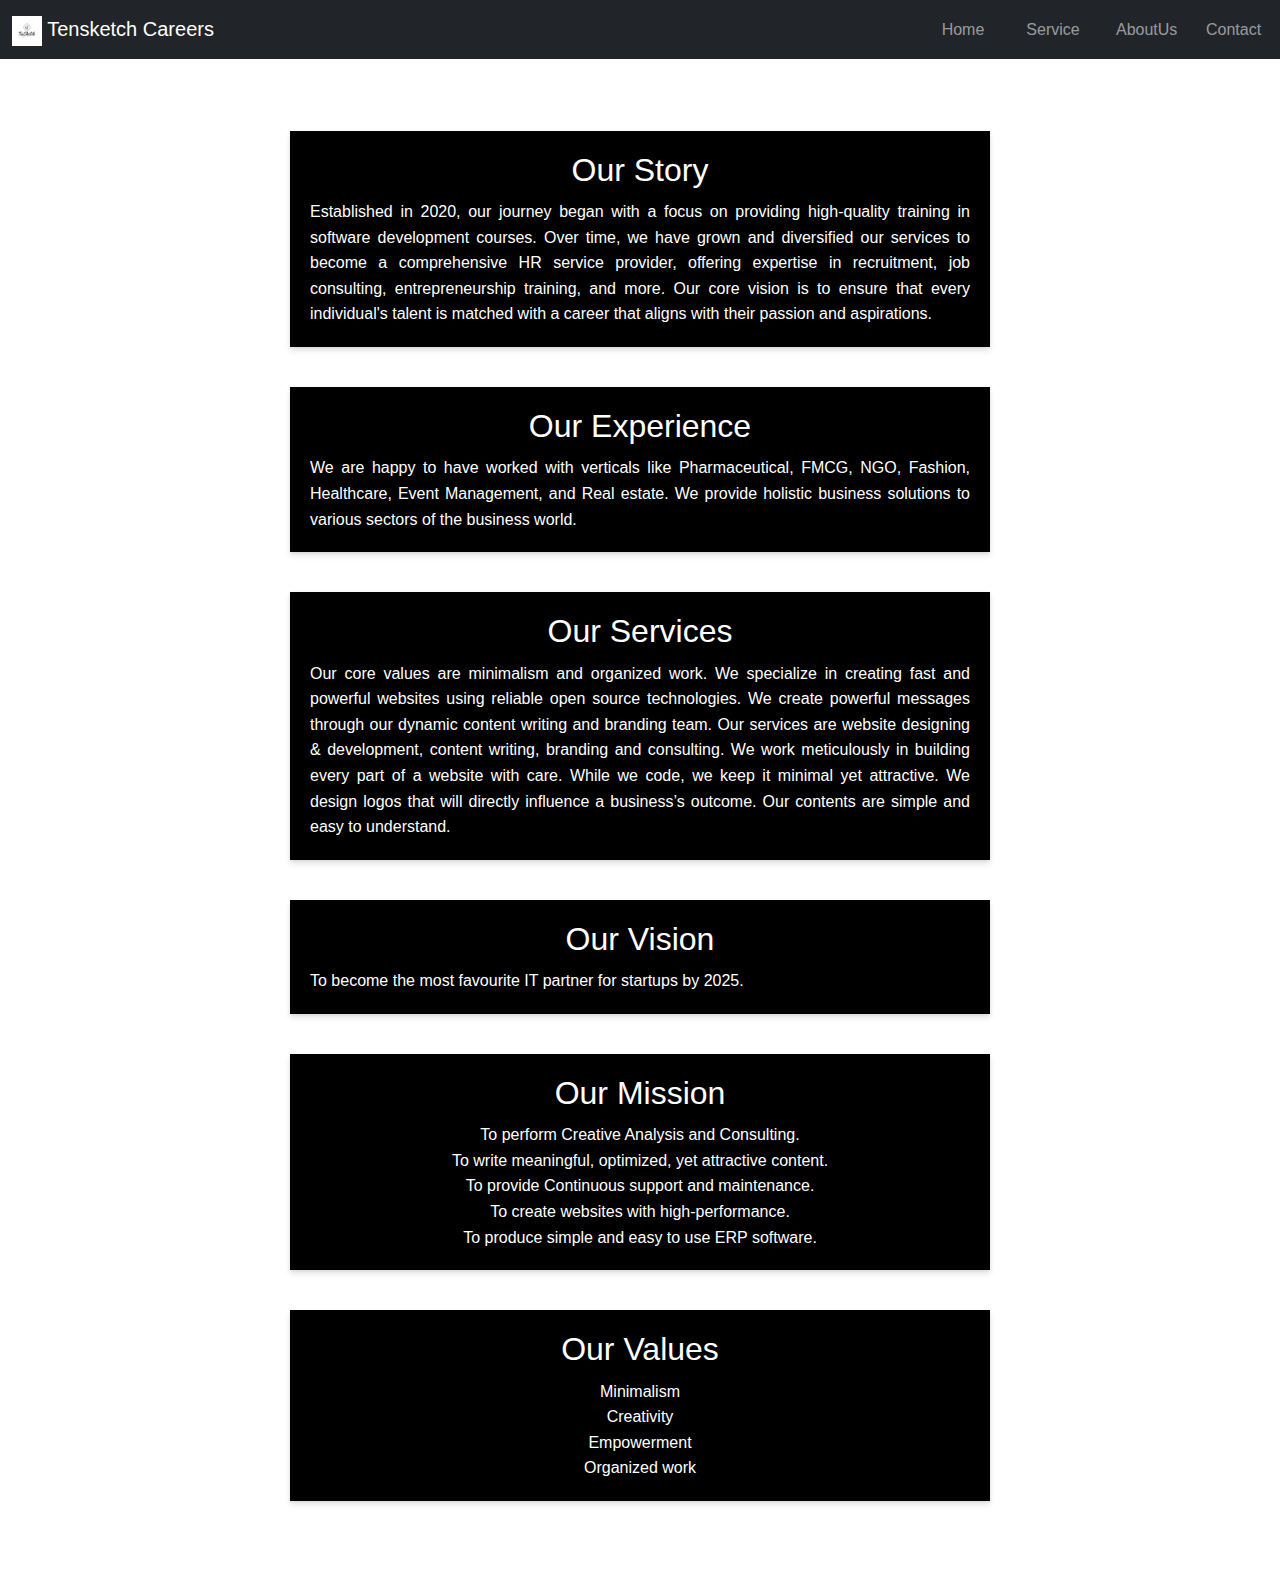
<file: recruiment cons/aboutus.html>
<!DOCTYPE html>
<html lang="en">
<head>
    <meta charset="UTF-8">
    <meta name="viewport" content="width=device-width, initial-scale=1.0">
    <title>About Us</title>
    <link href="https://cdn.jsdelivr.net/npm/bootstrap@5.3.0/dist/css/bootstrap.min.css" rel="stylesheet"> 
   <!-- <link href="https://cdn.jsdelivr.net/npm/bootstrap@5.4.3/dist/css/bootstrap.min.css" rel="stylesheet"> Link to Bootstrap CSS -->
    <meta name="viewport" content="width=device-width, initial-scale=1.0, maximum-scale=1">
    <link rel="stylesheet" href="https://cdnjs.cloudflare.com/ajax/libs/font-awesome/5.15.4/css/all.min.css">
    <link rel="stylesheet" href="style.css">
    <link rel="stylesheet" href="styles.css">
</head>
<body>
    <nav class="navbar navbar-expand-lg navbar-dark bg-dark">
        <div class="container-fluid">
            <a class="navbar-brand" href="index.html">
                <img src="logo/logo.png" alt="Logo" height="30">
                Tensketch Careers
            </a>
            <button class="navbar-toggler" type="button" data-bs-toggle="collapse" data-bs-target="#navbarNav" aria-controls="navbarNav" aria-expanded="false" aria-label="Toggle navigation">
                <span class="navbar-toggler-icon"></span>
            </button>
            <div class="collapse navbar-collapse" id="navbarNav">
                <ul class="navbar-nav ms-auto">
                    <li class="nav-item">
                        <a class="nav-link" href="index.html">Home</a>
                    </li>
                    <li class="nav-item">
                        <a class="nav-link" href="index.html #service">Service</a>
                    </li>
                    <li class="nav-item">
                        <a class="nav-link" href="aboutus.html">AboutUs</a>
                    </li>
                    <li class="nav-item">
                        <a class="nav-link" href="index.html #contact">Contact</a>
                    </li>
                </ul>
            </div>
        </div>
    </nav>
    <main>
        <div class="container">
            <div class="content" id="content1">
                <h2>Our Story</h2>
                <p>Established in 2020, our journey began with a focus on providing high-quality training in software development courses. Over time, we have grown and diversified our services to become a comprehensive HR service provider, offering expertise in recruitment, job consulting, entrepreneurship training, and more. Our core vision is to ensure that every individual's talent is matched with a career that aligns with their passion and aspirations.</p>
            </div>
            <div class="content" id="content2">
                <h2>Our Experience</h2>
                <p>We are happy to have worked with verticals like Pharmaceutical, FMCG, NGO, Fashion, Healthcare, Event Management, and Real estate. We provide holistic business solutions to various sectors of the business world.</p>
            </div>
            <div class="content" id="content3">
                <h2>Our Services</h2>
                <p>Our core values are minimalism and organized work. We specialize in creating fast and powerful websites using reliable open source technologies. We create powerful messages through our dynamic content writing and branding team. Our services are website designing & development, content writing, branding and consulting. We work meticulously in building every part of a website with care. While we code, we keep it minimal yet attractive. We design logos that will directly influence a business’s outcome. Our contents are simple and easy to understand.</p>
            </div>
            <div class="content" id="content4">
                <h2>Our Vision</h2>
                <p>To become the most favourite IT partner for startups by 2025.</p>
            </div>
            <div class="content" id="content5">
                <h2>Our Mission</h2>
                <ul>
                    <li>To perform Creative Analysis and Consulting.</li>
                    <li>To write meaningful, optimized, yet attractive content.</li>
                    <li>To provide Continuous support and maintenance.</li>
                    <li>To create websites with high-performance.</li>
                    <li>To produce simple and easy to use ERP software.</li>
                </ul>
            </div>
            <div class="content" id="content6">
                <h2>Our Values</h2>
                <ul>
                    <li>Minimalism</li>
                    <li>Creativity</li>
                    <li>Empowerment</li>
                    <li>Organized work</li>
                </ul>
            </div>
            
        </div>
    </main>
   <!--  <footer class="bg-dark text-white py-4">
        <div class="container">
            <div class="row">
                <div class="col-lg-4">
                    <div class="mb-3">
                        <a href="index.html">
                            <img src="logo/logo.png" alt="Logo" height="30">
                            <span class="text-white">Tensketch Careers</span>
                        </a>
                    </div>
                    <div>
                        <h5 class="mb-3">Contact Us</h5>
                        <p class="mb-1"><a href="tel:+123456789">Phone: +123456789</a></p>
                        <p class="mb-3"><a href="mailto:info@example.com">Email: info@example.com</a></p>
                    </div>
                </div>
                <div class="col-lg-4">
                    <section>
                        <h5 class="mt-0">About Us</h5>
                        <ul class="nav flex-column">
                            <li class="nav-item">
                                <a class="nav-link text-white" href="#">Home</a>
                            </li>
                            <li class="nav-item">
                                <a class="nav-link text-white" href="#">Service</a>
                            </li>
                            <li class="nav-item">
                                <a class="nav-link text-white" href="aboutus.html">Our Team</a>
                            </li>
                            <li class="nav-item">
                                <a class="nav-link text-white" href="aboutus.html">Our Service</a>
                            </li>
                        </ul>
                    </section>
                </div>
                <div class="col-lg-4">
                    <section class="text-center mt-4 mt-lg-0">
                        <h5>Follow Us</h5>
                        <ul class="list-inline social-media">
                            <li class="list-inline-item">
                                <a href="#"><i class="fab fa-facebook-f"></i></a>
                            </li>
                            <li class="list-inline-item">
                                <a href="#"><i class="fab fa-instagram"></i></a>
                            </li>
                            <li class="list-inline-item">
                                <a href="#"><i class="fab fa-linkedin-in"></i></a>
                            </li>
                        </ul>
                    </section>
                </div>
            </div>
        </div>
    </footer>
    Bootstrap JS (optional, but may be required for certain components) -->
    <script src="https://cdn.jsdelivr.net/npm/bootstrap@5.4.0/dist/js/bootstrap.bundle.min.js"></script>
</body>
</html>
</file>
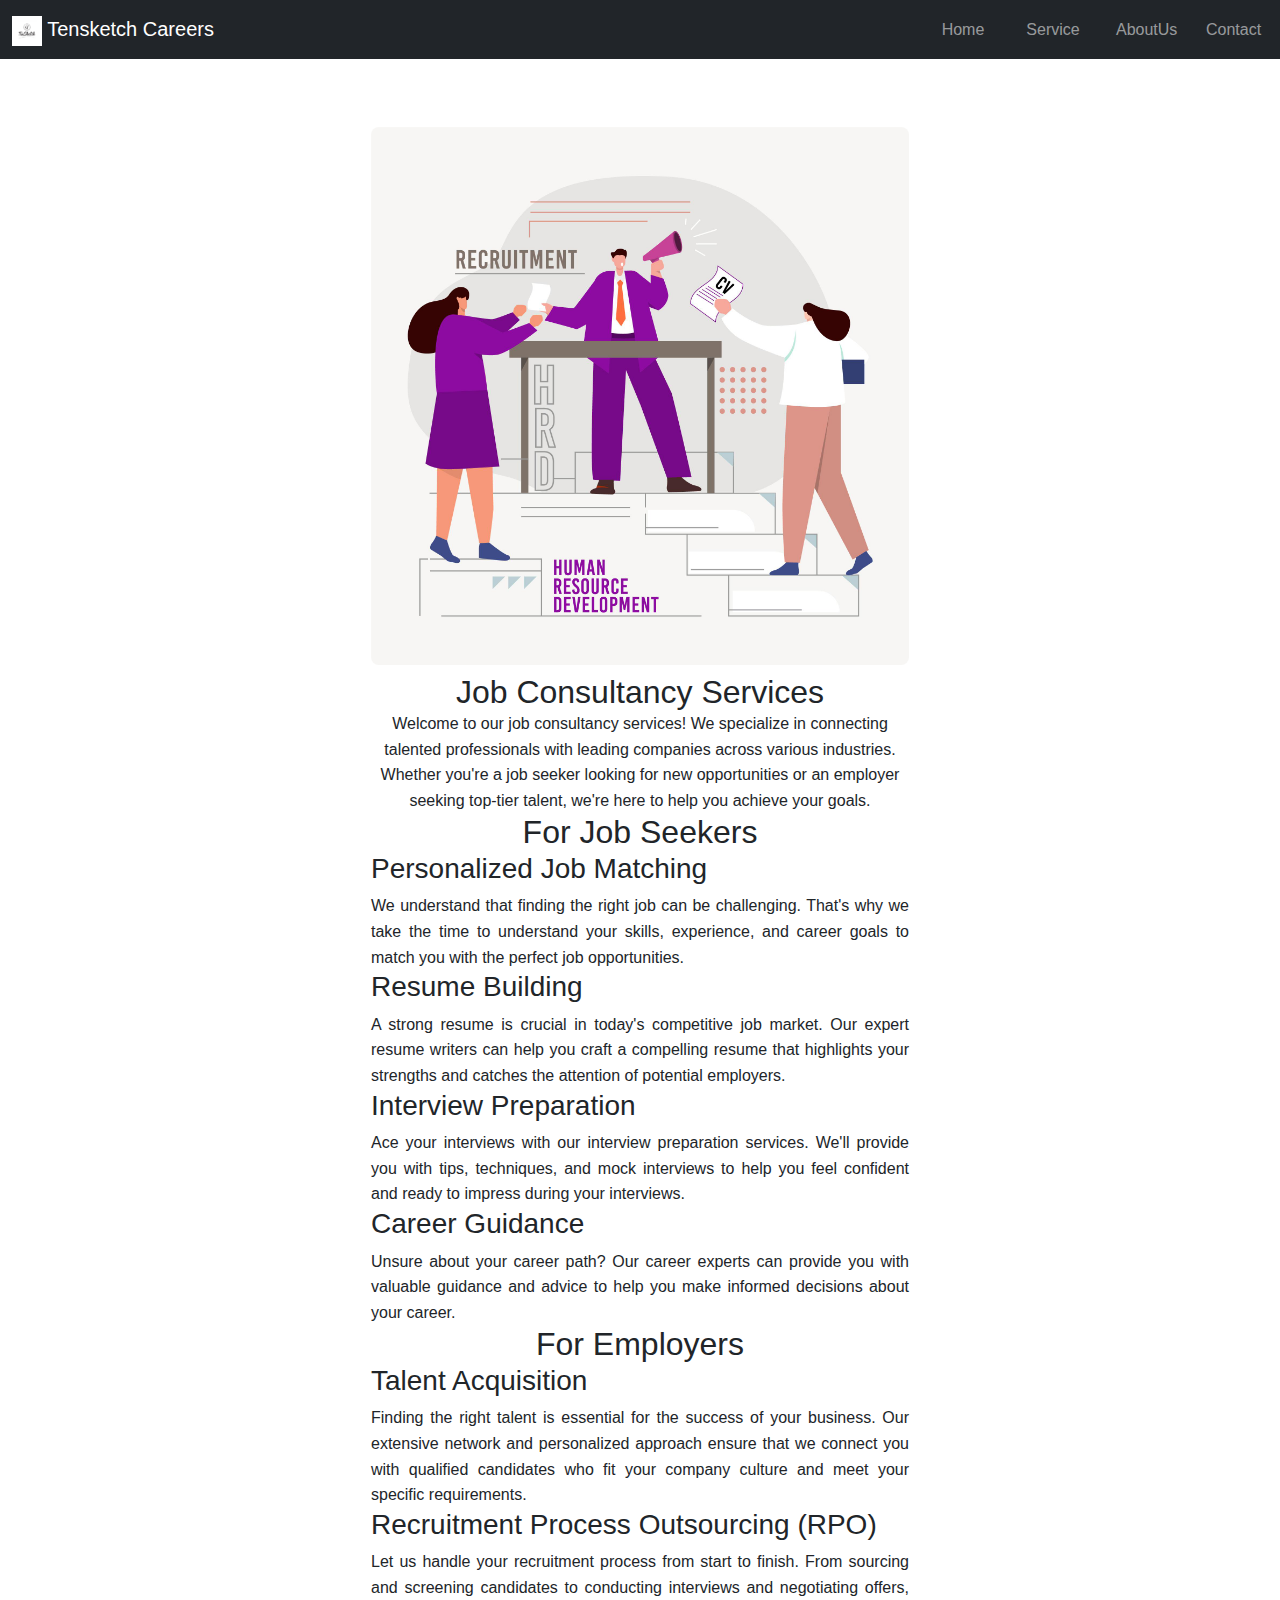
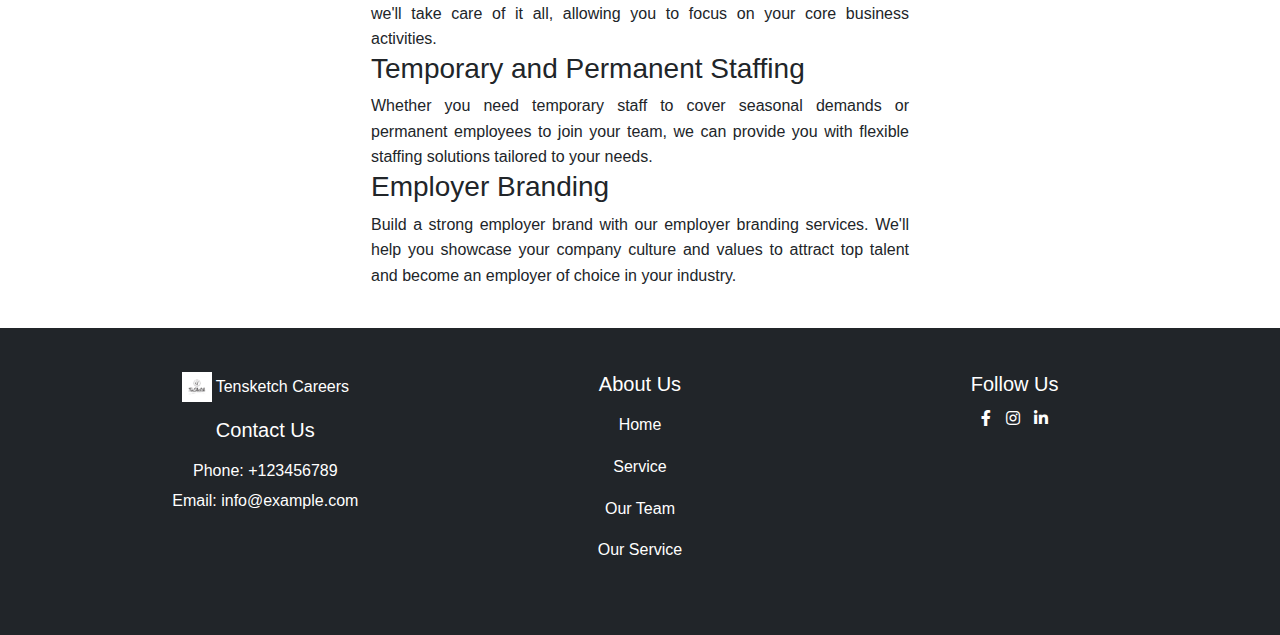
<file: recruiment cons/page1.html>
<!DOCTYPE html>
<html lang="en">
<head>
    <meta charset="UTF-8">
    <meta name="viewport" content="width=device-width, initial-scale=1.0">
    <title>Job Consulting Services</title>
    <link href="https://cdn.jsdelivr.net/npm/bootstrap@5.3.0/dist/css/bootstrap.min.css" rel="stylesheet"> <!-- Link to Bootstrap CSS -->
    <link rel="stylesheet" href="styles.css"> <!-- Link to your custom CSS file for additional styling -->
    <link rel="stylesheet" href="https://cdnjs.cloudflare.com/ajax/libs/font-awesome/5.15.4/css/all.min.css">
</head>
<body>
    <nav class="navbar navbar-expand-lg navbar-dark bg-dark">
        <div class="container-fluid">
            <a class="navbar-brand" href="index.html">
                <img src="logo/logo.png" alt="Logo" height="30">
                Tensketch Careers
            </a>
            <button class="navbar-toggler" type="button" data-bs-toggle="collapse" data-bs-target="#navbarNav" aria-controls="navbarNav" aria-expanded="false" aria-label="Toggle navigation">
                <span class="navbar-toggler-icon"></span>
            </button>
            <div class="collapse navbar-collapse" id="navbarNav">
                <ul class="navbar-nav ms-auto">
                    <li class="nav-item">
                        <a class="nav-link" href="index.html">Home</a>
                    </li>
                    <li class="nav-item">
                        <a class="nav-link" href="index.html #service">Service</a>
                    </li>
                    <li class="nav-item">
                        <a class="nav-link" href="aboutus.html">AboutUs</a>
                    </li>
                    <li class="nav-item">
                        <a class="nav-link" href="index.html #contact">Contact</a>
                    </li>
                </ul>
            </div>
        </div>
    </nav>

    <main class="container mt-5">
        <section class="service-details">
            <div class="row">
                <div class="col-lg-6 offset-lg-3 text-center">
                    <img class="image" src="images/job_consulting.jpg" alt="Image Description">
                </div>
            </div>
            <div class="row">
                <div class="col-lg-6 offset-lg-3">
                    <div class="paragraph">
                        <h2>Job Consultancy Services</h2>
                        <p>Welcome to our job consultancy services! We specialize in connecting talented professionals with leading companies across various industries. Whether you're a job seeker looking for new opportunities or an employer seeking top-tier talent, we're here to help you achieve your goals.</p>
                    </div>
                    <div class="content">
                        <h2>For Job Seekers</h2>
                        <h3>Personalized Job Matching</h3>
                        <p>We understand that finding the right job can be challenging. That's why we take the time to understand your skills, experience, and career goals to match you with the perfect job opportunities.</p>
                        <h3>Resume Building</h3>
                        <p>A strong resume is crucial in today's competitive job market. Our expert resume writers can help you craft a compelling resume that highlights your strengths and catches the attention of potential employers.</p>
                        <h3>Interview Preparation</h3>
                        <p>Ace your interviews with our interview preparation services. We'll provide you with tips, techniques, and mock interviews to help you feel confident and ready to impress during your interviews.</p>
                        <h3>Career Guidance</h3>
                        <p>Unsure about your career path? Our career experts can provide you with valuable guidance and advice to help you make informed decisions about your career.</p>
                       
                       
                        <h2>For Employers</h2>
                        <h3>Talent Acquisition</h3>
                        <p>Finding the right talent is essential for the success of your business. Our extensive network and personalized approach ensure that we connect you with qualified candidates who fit your company culture and meet your specific requirements.</p>
                        <h3>Recruitment Process Outsourcing (RPO)</h3>
                        <p>Let us handle your recruitment process from start to finish. From sourcing and screening candidates to conducting interviews and negotiating offers, we'll take care of it all, allowing you to focus on your core business activities.</p>
                        <h3>Temporary and Permanent Staffing</h3>
                        <p>Whether you need temporary staff to cover seasonal demands or permanent employees to join your team, we can provide you with flexible staffing solutions tailored to your needs.</p>
                        <h3>Employer Branding</h3>
                        <p>Build a strong employer brand with our employer branding services. We'll help you showcase your company culture and values to attract top talent and become an employer of choice in your industry.</p>
        
                        <!-- Content for job seekers -->
                    </div>
                </div>
            </div>
        </section>
    </main>

    <footer class="bg-dark text-white py-4">
        <div class="container">
            <div class="row">
                <div class="col-lg-4">
                    <div class="mb-3">
                        <a href="index.html">
                            <img src="logo/logo.png" alt="Logo" height="30">
                            <span class="text-white">Tensketch Careers</span>
                        </a>
                    </div>
                    <div>
                        <h5 class="mb-3">Contact Us</h5>
                        <p class="mb-1"><a href="tel:+123456789">Phone: +123456789</a></p>
                        <p class="mb-3"><a href="mailto:info@example.com">Email: info@example.com</a></p>
                    </div>
                </div>
                <div class="col-lg-4">
                    <section>
                        <h5 class="mt-0">About Us</h5>
                        <ul class="nav flex-column">
                            <li class="nav-item">
                                <a class="nav-link text-white" href="index.html">Home</a>
                            </li>
                            <li class="nav-item">
                                <a class="nav-link text-white" href="index.html #service">Service</a>
                            </li>
                            <li class="nav-item">
                                <a class="nav-link text-white" href="aboutus.html">Our Team</a>
                            </li>
                            <li class="nav-item">
                                <a class="nav-link text-white" href="aboutus.html">Our Service</a>
                            </li>
                        </ul>
                    </section>
                </div>
                <div class="col-lg-4">
                    <section class="text-center mt-4 mt-lg-0">
                        <h5>Follow Us</h5>
                        <ul class="list-inline social-media">
                            <li class="list-inline-item">
                                <a href="#"><i class="fab fa-facebook-f"></i></a>
                            </li>
                            <li class="list-inline-item">
                                <a href="#"><i class="fab fa-instagram"></i></a>
                            </li>
                            <li class="list-inline-item">
                                <a href="#"><i class="fab fa-linkedin-in"></i></a>
                            </li>
                        </ul>
                    </section>
                </div>
            </div>
        </div>
    </footer>

    <script src="https://cdn.jsdelivr.net/npm/bootstrap@5.3.0/dist/js/bootstrap.bundle.min.js"></script> <!-- Bootstrap JS Bundle -->
</body>
</html>
</file>
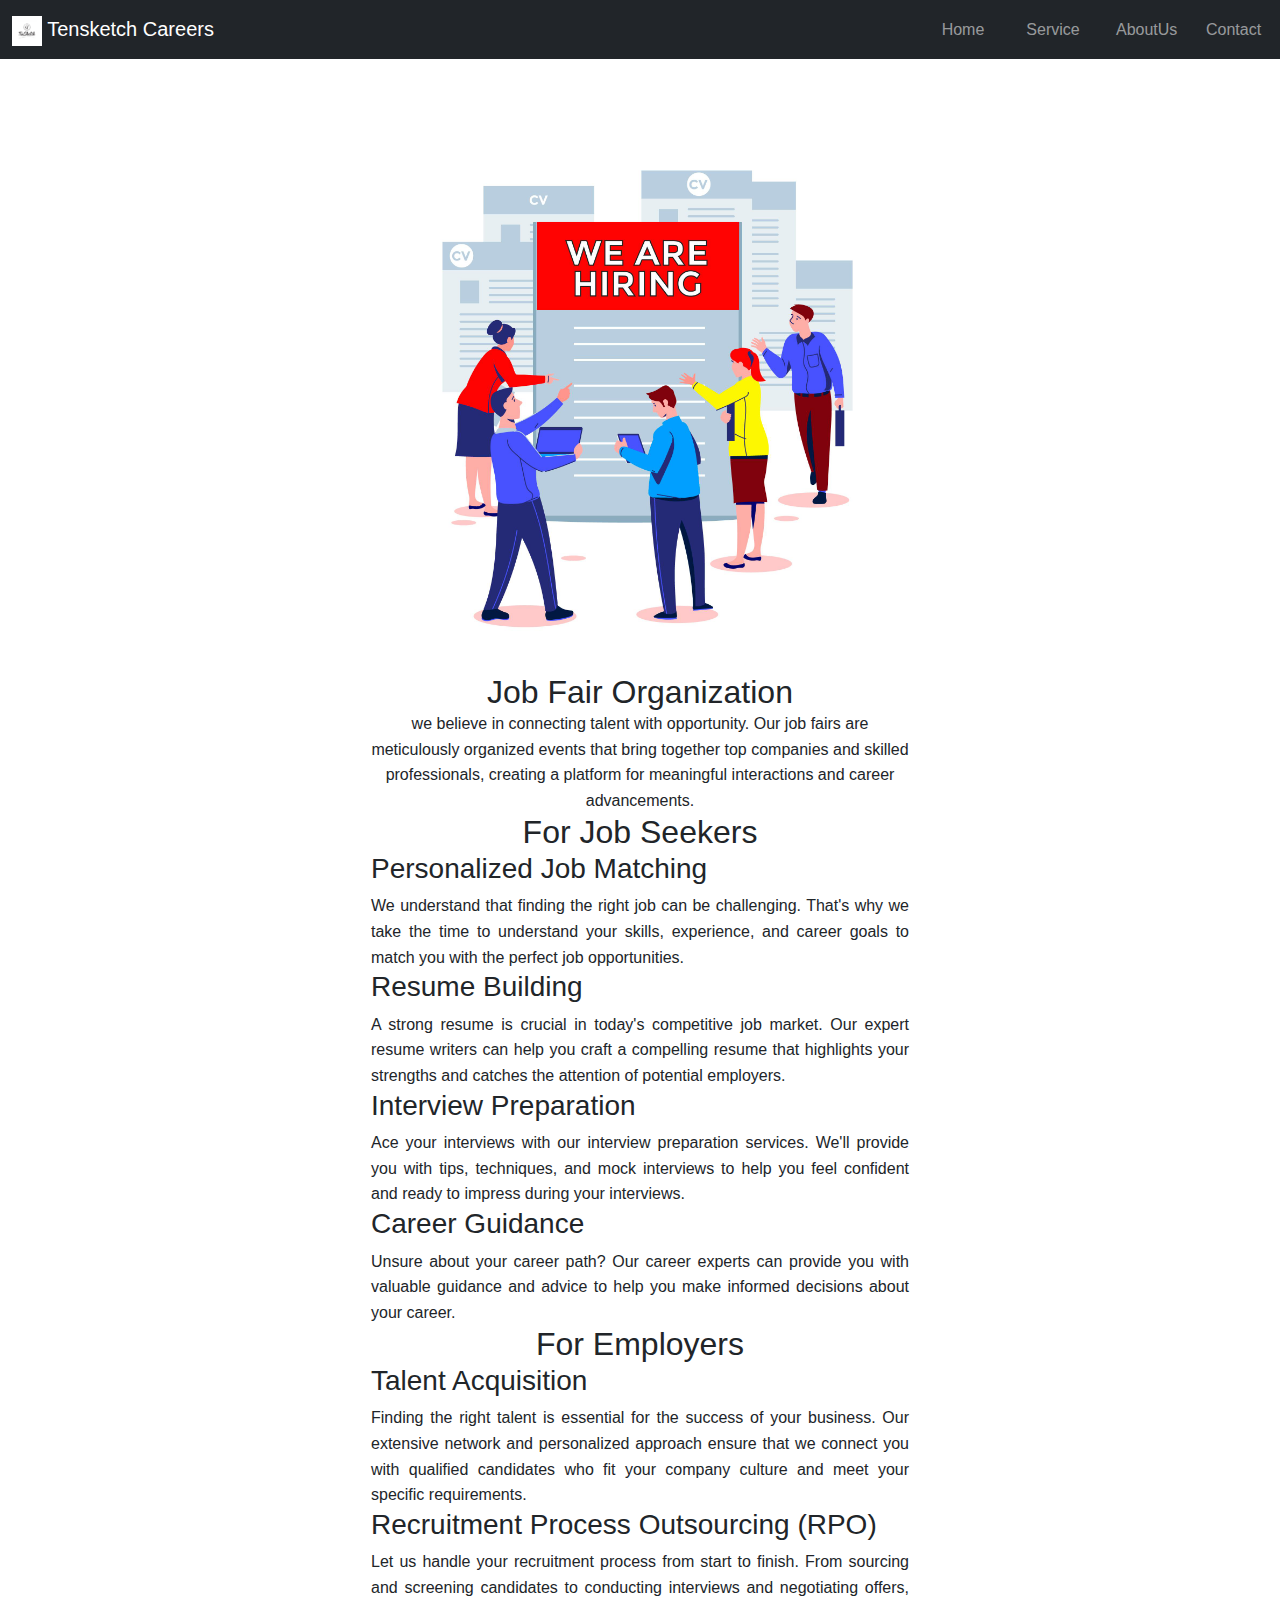
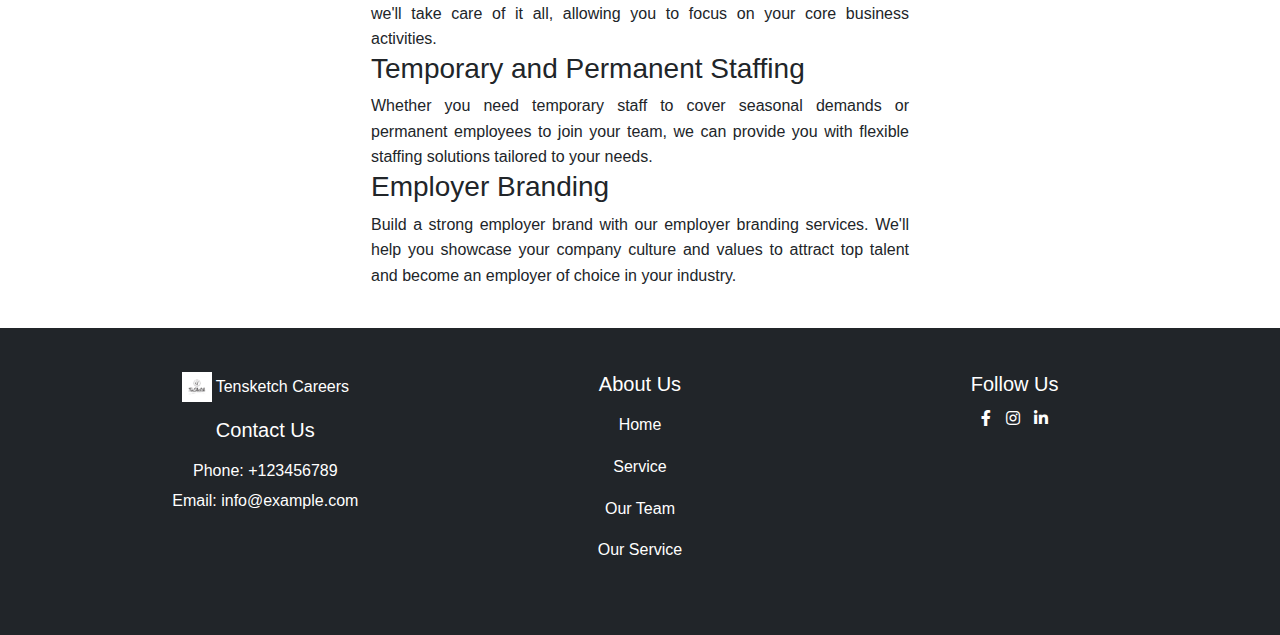
<file: recruiment cons/page2.html>
<!DOCTYPE html>
<html lang="en">
<head>
    <meta charset="UTF-8">
    <meta name="viewport" content="width=device-width, initial-scale=1.0">
    <title>Job Consulting Services</title>
    <link href="https://cdn.jsdelivr.net/npm/bootstrap@5.3.0/dist/css/bootstrap.min.css" rel="stylesheet"> <!-- Link to Bootstrap CSS -->
    <link rel="stylesheet" href="styles.css"> <!-- Link to your custom CSS file for additional styling -->
    <link rel="stylesheet" href="https://cdnjs.cloudflare.com/ajax/libs/font-awesome/5.15.4/css/all.min.css">
</head>
<body>
    <nav class="navbar navbar-expand-lg navbar-dark bg-dark">
        <div class="container-fluid">
            <a class="navbar-brand" href="index.html">
                <img src="logo/logo.png" alt="Logo" height="30">
                Tensketch Careers
            </a>
            <button class="navbar-toggler" type="button" data-bs-toggle="collapse" data-bs-target="#navbarNav" aria-controls="navbarNav" aria-expanded="false" aria-label="Toggle navigation">
                <span class="navbar-toggler-icon"></span>
            </button>
            <div class="collapse navbar-collapse" id="navbarNav">
                <ul class="navbar-nav ms-auto">
                    <li class="nav-item">
                        <a class="nav-link" href="index.html">Home</a>
                    </li>
                    <li class="nav-item">
                        <a class="nav-link" href="index.html #service">Service</a>
                    </li>
                    <li class="nav-item">
                        <a class="nav-link" href="aboutus.html">AboutUs</a>
                    </li>
                    <li class="nav-item">
                        <a class="nav-link" href="index.html #contact">Contact</a>
                    </li>
                </ul>
            </div>
        </div>
    </nav>

    <main class="container mt-5">
        <section class="service-details">
            <div class="row">
                <div class="col-lg-6 offset-lg-3 text-center">
                    <img class="image" src="images/job_fair.jpg" alt="Image Description">
                </div>
            </div>
            <div class="row">
                <div class="col-lg-6 offset-lg-3">
                    <div class="paragraph">
                        <h2>Job Fair Organization</h2>
                        <p>we believe in connecting talent with opportunity. Our job fairs are meticulously organized events that bring together top companies and skilled professionals, creating a platform for meaningful interactions and career advancements.
                        </p>
                    </div>
                    <div class="content">
                        <h2>For Job Seekers</h2>
                <h3>Personalized Job Matching</h3>
                <p>We understand that finding the right job can be challenging. That's why we take the time to understand your skills, experience, and career goals to match you with the perfect job opportunities.</p>
                <h3>Resume Building</h3>
                <p>A strong resume is crucial in today's competitive job market. Our expert resume writers can help you craft a compelling resume that highlights your strengths and catches the attention of potential employers.</p>
                <h3>Interview Preparation</h3>
                <p>Ace your interviews with our interview preparation services. We'll provide you with tips, techniques, and mock interviews to help you feel confident and ready to impress during your interviews.</p>
                <h3>Career Guidance</h3>
                <p>Unsure about your career path? Our career experts can provide you with valuable guidance and advice to help you make informed decisions about your career.</p>
               
               
                <h2>For Employers</h2>
                <h3>Talent Acquisition</h3>
                <p>Finding the right talent is essential for the success of your business. Our extensive network and personalized approach ensure that we connect you with qualified candidates who fit your company culture and meet your specific requirements.</p>
                <h3>Recruitment Process Outsourcing (RPO)</h3>
                <p>Let us handle your recruitment process from start to finish. From sourcing and screening candidates to conducting interviews and negotiating offers, we'll take care of it all, allowing you to focus on your core business activities.</p>
                <h3>Temporary and Permanent Staffing</h3>
                <p>Whether you need temporary staff to cover seasonal demands or permanent employees to join your team, we can provide you with flexible staffing solutions tailored to your needs.</p>
                <h3>Employer Branding</h3>
                <p>Build a strong employer brand with our employer branding services. We'll help you showcase your company culture and values to attract top talent and become an employer of choice in your industry.</p>
                        <!-- Content for job seekers -->
                    </div>
                </div>
            </div>
        </section>
    </main>

    <footer class="bg-dark text-white py-4">
        <div class="container">
            <div class="row">
                <div class="col-lg-4">
                    <div class="mb-3">
                        <a href="index.html">
                            <img src="logo/logo.png" alt="Logo" height="30">
                            <span class="text-white">Tensketch Careers</span>
                        </a>
                    </div>
                    <div>
                        <h5 class="mb-3">Contact Us</h5>
                        <p class="mb-1"><a href="tel:+123456789">Phone: +123456789</a></p>
                        <p class="mb-3"><a href="mailto:info@example.com">Email: info@example.com</a></p>
                    </div>
                </div>
                <div class="col-lg-4">
                    <section>
                        <h5 class="mt-0">About Us</h5>
                        <ul class="nav flex-column">
                            <li class="nav-item">
                                <a class="nav-link text-white" href="#">Home</a>
                            </li>
                            <li class="nav-item">
                                <a class="nav-link text-white" href="index.html #service">Service</a>
                            </li>
                            <li class="nav-item">
                                <a class="nav-link text-white" href="aboutus.html">Our Team</a>
                            </li>
                            <li class="nav-item">
                                <a class="nav-link text-white" href="aboutus.html">Our Service</a>
                            </li>
                        </ul>
                    </section>
                </div>
                <div class="col-lg-4">
                    <section class="text-center mt-4 mt-lg-0">
                        <h5>Follow Us</h5>
                        <ul class="list-inline social-media">
                            <li class="list-inline-item">
                                <a href="#"><i class="fab fa-facebook-f"></i></a>
                            </li>
                            <li class="list-inline-item">
                                <a href="#"><i class="fab fa-instagram"></i></a>
                            </li>
                            <li class="list-inline-item">
                                <a href="#"><i class="fab fa-linkedin-in"></i></a>
                            </li>
                        </ul>
                    </section>
                </div>
            </div>
        </div>
    </footer>

    <script src="https://cdn.jsdelivr.net/npm/bootstrap@5.3.0/dist/js/bootstrap.bundle.min.js"></script> <!-- Bootstrap JS Bundle -->
</body>
</html>
</file>
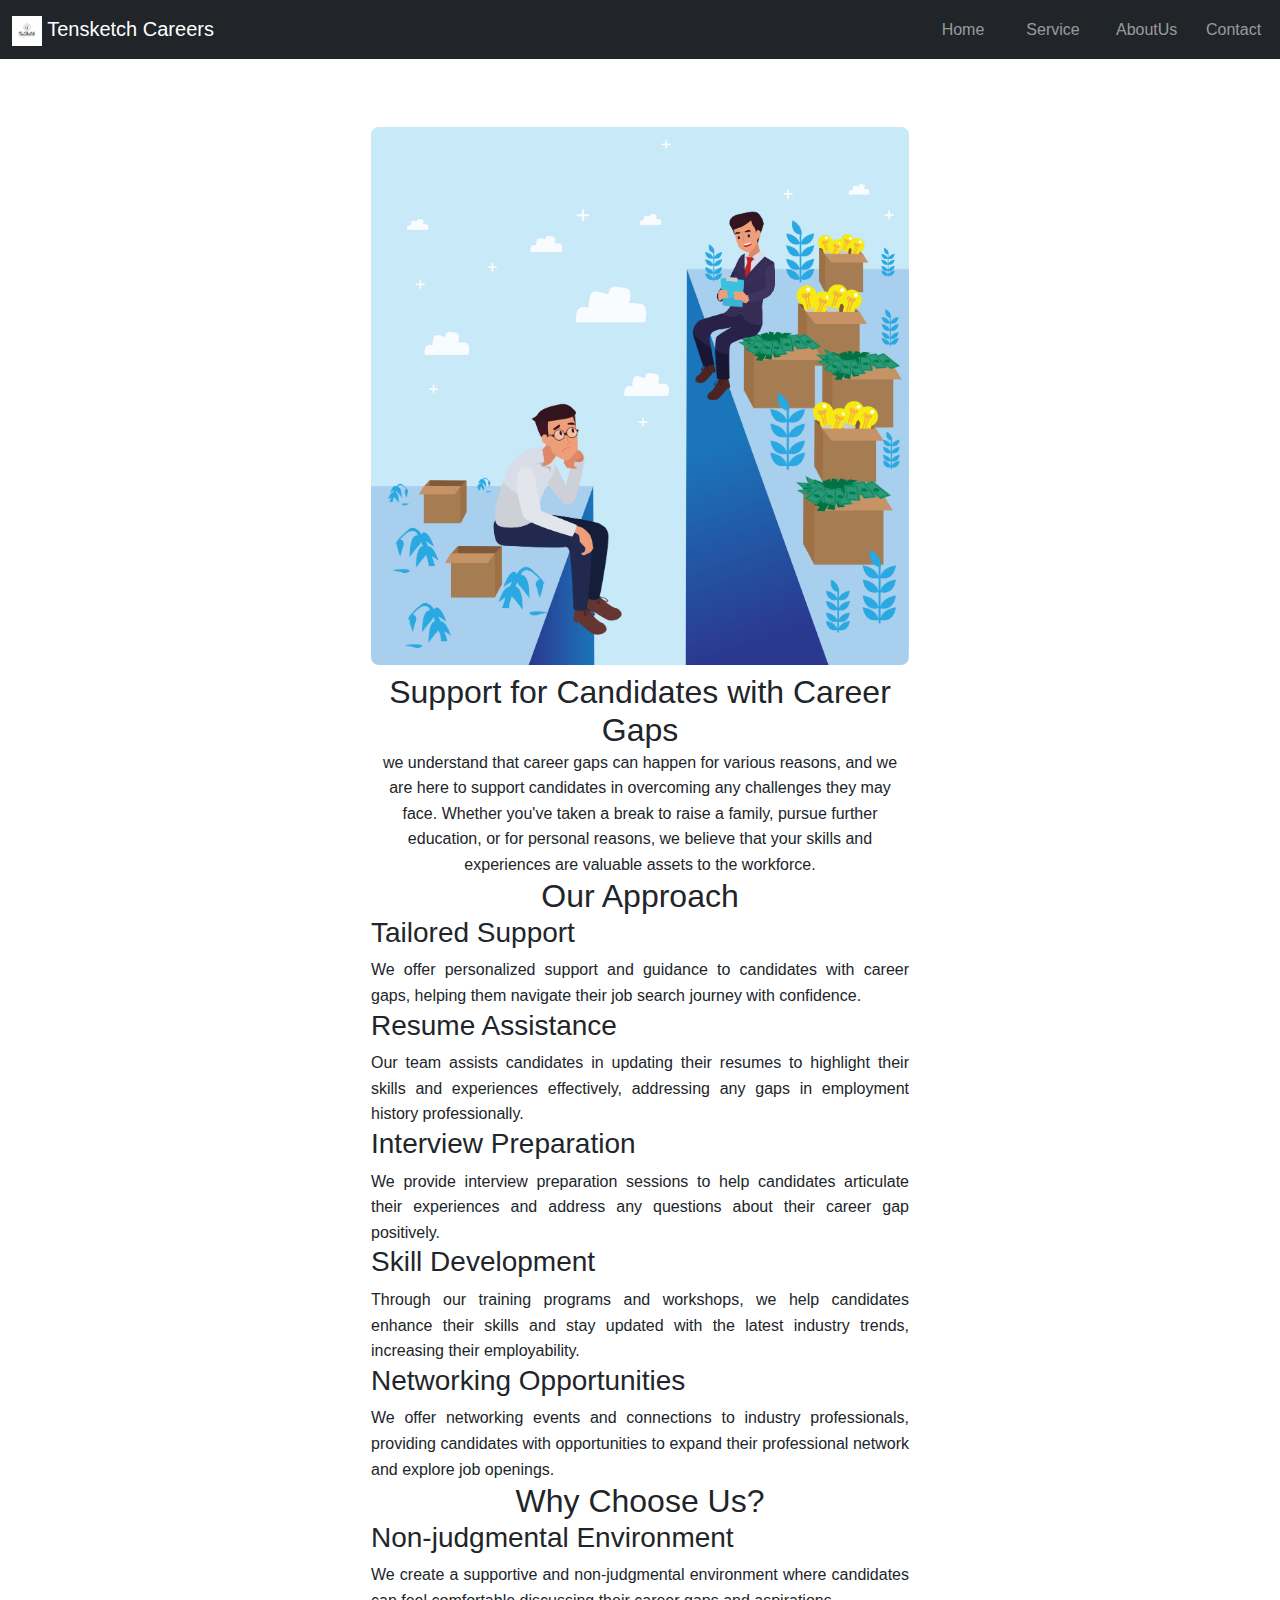
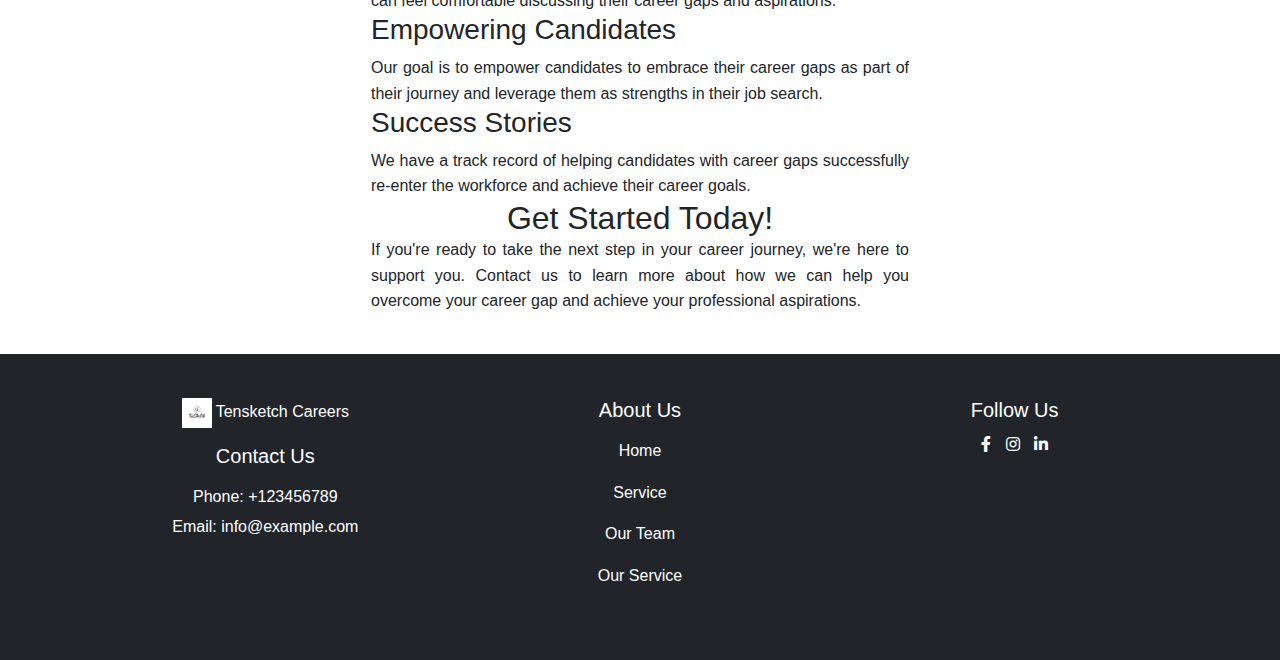
<file: recruiment cons/page3.html>
<!DOCTYPE html>
<html lang="en">
<head>
    <meta charset="UTF-8">
    <meta name="viewport" content="width=device-width, initial-scale=1.0">
    <title>Job Consulting Services</title>
    <link href="https://cdn.jsdelivr.net/npm/bootstrap@5.3.0/dist/css/bootstrap.min.css" rel="stylesheet"> <!-- Link to Bootstrap CSS -->
    <link rel="stylesheet" href="styles.css"> <!-- Link to your custom CSS file for additional styling -->
    <link rel="stylesheet" href="https://cdnjs.cloudflare.com/ajax/libs/font-awesome/5.15.4/css/all.min.css">
</head>
<body>
    <nav class="navbar navbar-expand-lg navbar-dark bg-dark">
        <div class="container-fluid">
            <a class="navbar-brand" href="index.html">
                <img src="logo/logo.png" alt="Logo" height="30">
                Tensketch Careers
            </a>
            <button class="navbar-toggler" type="button" data-bs-toggle="collapse" data-bs-target="#navbarNav" aria-controls="navbarNav" aria-expanded="false" aria-label="Toggle navigation">
                <span class="navbar-toggler-icon"></span>
            </button>
            <div class="collapse navbar-collapse" id="navbarNav">
                <ul class="navbar-nav ms-auto">
                    <li class="nav-item">
                        <a class="nav-link" href="index.html">Home</a>
                    </li>
                    <li class="nav-item">
                        <a class="nav-link" href="index.html #service">Service</a>
                    </li>
                    <li class="nav-item">
                        <a class="nav-link" href="aboutus.html">AboutUs</a>
                    </li>
                    <li class="nav-item">
                        <a class="nav-link" href="index.html #contact">Contact</a>
                    </li>
                </ul>
            </div>
        </div>
    </nav>

    <main class="container mt-5">
        <section class="service-details">
            <div class="row">
                <div class="col-lg-6 offset-lg-3 text-center">
                    <img class="image" src="images/career_gaps.jpg" alt="Image Description">
                </div>
            </div>
            <div class="row">
                <div class="col-lg-6 offset-lg-3">
                    <div class="paragraph">
                        <h2>Support for Candidates with Career Gaps</h2>
                        <p>we understand that career gaps can happen for various reasons, and we are here to support candidates in overcoming any challenges they may face. Whether you've taken a break to raise a family, pursue further education, or for personal reasons, we believe that your skills and experiences are valuable assets to the workforce.</p>
                    </div>
                    <div class="content">
                        <h2>Our Approach</h2>
                <h3>Tailored Support</h3>
                <p>We offer personalized support and guidance to candidates with career gaps, helping them navigate their job search journey with confidence.
                </p>
                <h3>Resume Assistance</h3>
                <p> Our team assists candidates in updating their resumes to highlight their skills and experiences effectively, addressing any gaps in employment history professionally.
                </p>
                <h3>Interview Preparation</h3>
                <p>We provide interview preparation sessions to help candidates articulate their experiences and address any questions about their career gap positively.
                </p>
                <h3>Skill Development</h3>
                <p>Through our training programs and workshops, we help candidates enhance their skills and stay updated with the latest industry trends, increasing their employability.
                </p>
                <h3>Networking Opportunities</h3>
                <p>We offer networking events and connections to industry professionals, providing candidates with opportunities to expand their professional network and explore job openings.
                </p>
                <h2>Why Choose Us?</h2>
                <h3>Non-judgmental Environment</h3>
                <p>We create a supportive and non-judgmental environment where candidates can feel comfortable discussing their career gaps and aspirations.
                </p>
                <h3>Empowering Candidates</h3>
                <p>Our goal is to empower candidates to embrace their career gaps as part of their journey and leverage them as strengths in their job search.
                </p>
                <h3>Success Stories</h3>
                <p>We have a track record of helping candidates with career gaps successfully re-enter the workforce and achieve their career goals.</p>
                <h2>Get Started Today!</h2>
                <p>If you're ready to take the next step in your career journey, we're here to support you. Contact us to learn more about how we can help you overcome your career gap and achieve your professional aspirations.
                </p>
                        <!-- Content for job seekers -->
                    </div>
                </div>
            </div>
        </section>
    </main>

    <footer class="bg-dark text-white py-4">
        <div class="container">
            <div class="row">
                <div class="col-lg-4">
                    <div class="mb-3">
                        <a href="index.html">
                            <img src="logo/logo.png" alt="Logo" height="30">
                            <span class="text-white">Tensketch Careers</span>
                        </a>
                    </div>
                    <div>
                        <h5 class="mb-3">Contact Us</h5>
                        <p class="mb-1"><a href="tel:+123456789">Phone: +123456789</a></p>
                        <p class="mb-3"><a href="mailto:info@example.com">Email: info@example.com</a></p>
                    </div>
                </div>
                <div class="col-lg-4">
                    <section>
                        <h5 class="mt-0">About Us</h5>
                        <ul class="nav flex-column">
                            <li class="nav-item">
                                <a class="nav-link text-white" href="index.html">Home</a>
                            </li>
                            <li class="nav-item">
                                <a class="nav-link text-white" href="index.html #service">Service</a>
                            </li>
                            <li class="nav-item">
                                <a class="nav-link text-white" href="aboutus.html">Our Team</a>
                            </li>
                            <li class="nav-item">
                                <a class="nav-link text-white" href="aboutus.html">Our Service</a>
                            </li>
                        </ul>
                    </section>
                </div>
                <div class="col-lg-4">
                    <section class="text-center mt-4 mt-lg-0">
                        <h5>Follow Us</h5>
                        <ul class="list-inline social-media">
                            <li class="list-inline-item">
                                <a href="#"><i class="fab fa-facebook-f"></i></a>
                            </li>
                            <li class="list-inline-item">
                                <a href="#"><i class="fab fa-instagram"></i></a>
                            </li>
                            <li class="list-inline-item">
                                <a href="#"><i class="fab fa-linkedin-in"></i></a>
                            </li>
                        </ul>
                    </section>
                </div>
            </div>
        </div>
    </footer>

    <script src="https://cdn.jsdelivr.net/npm/bootstrap@5.3.0/dist/js/bootstrap.bundle.min.js"></script> <!-- Bootstrap JS Bundle -->
</body>
</html>
</file>
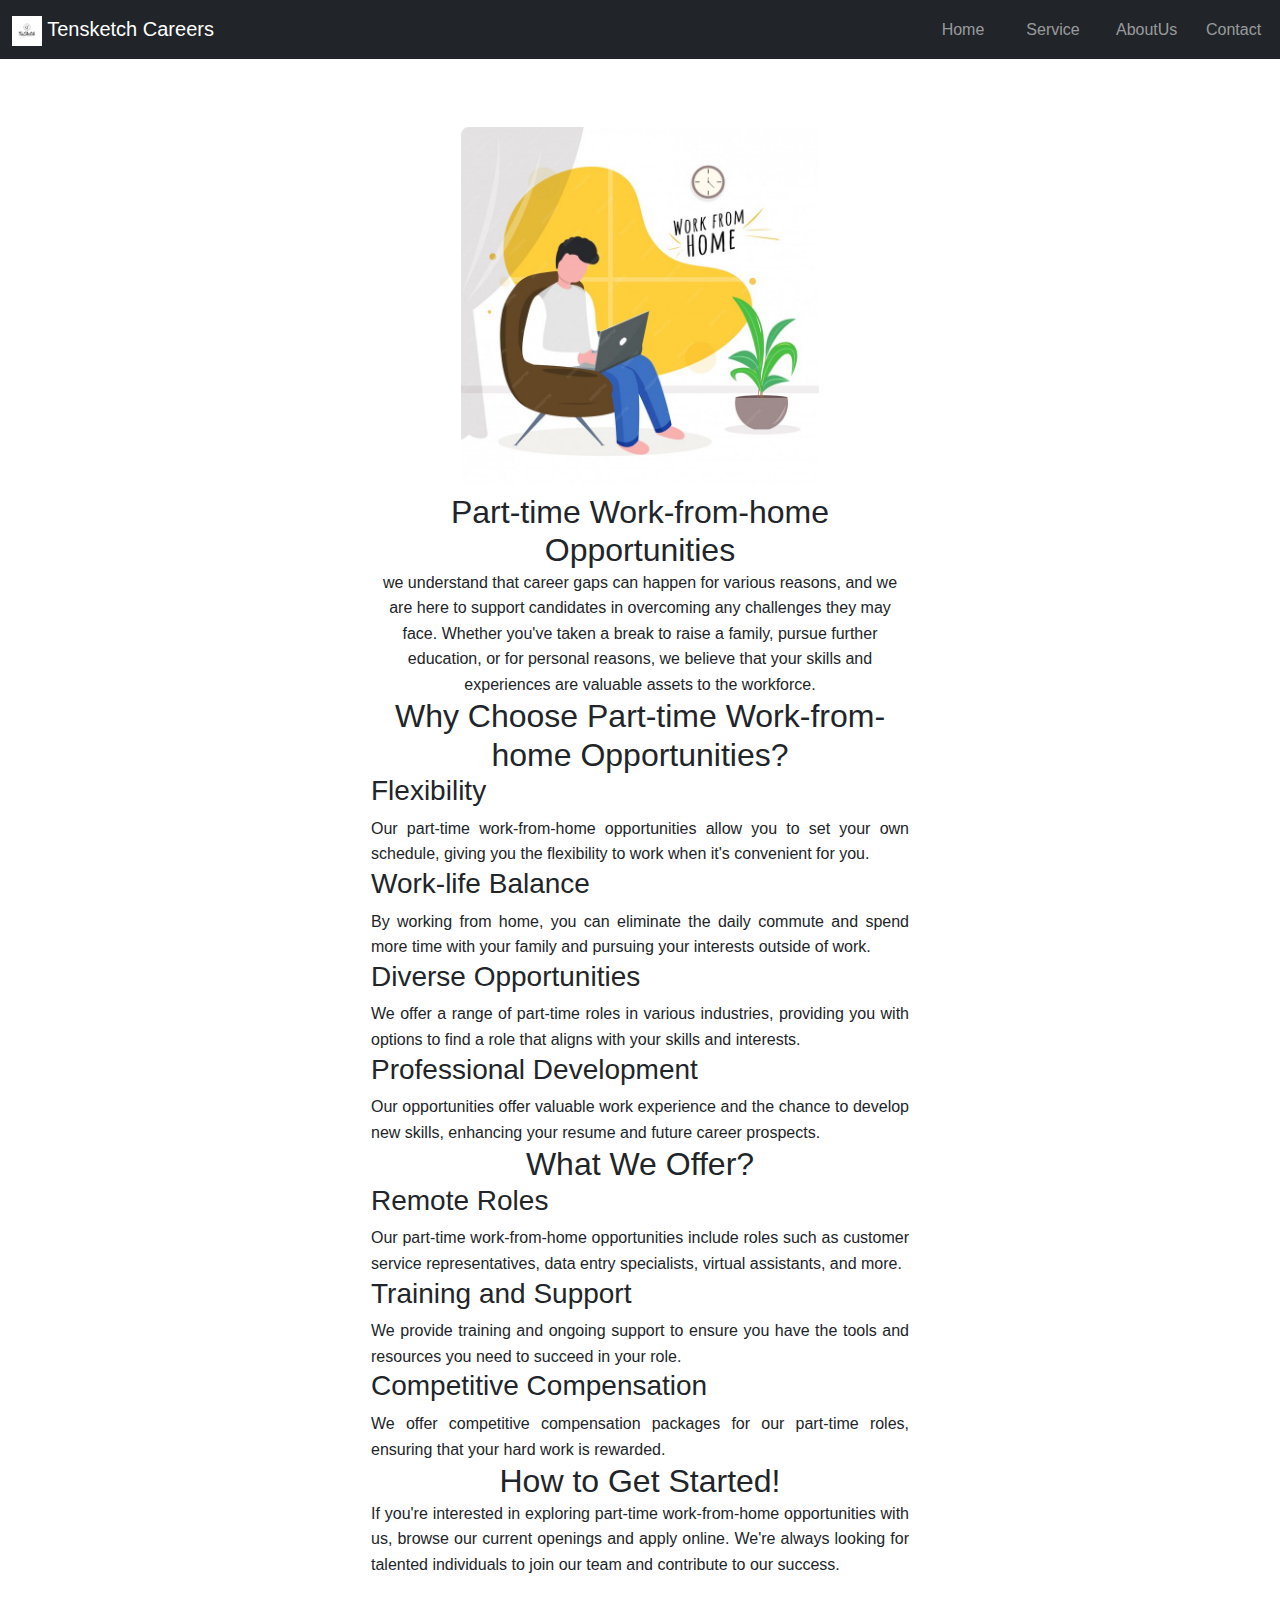
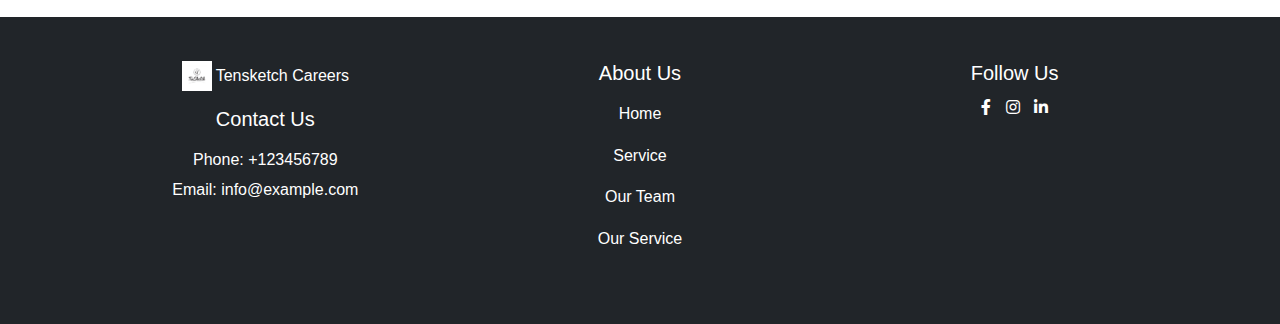
<file: recruiment cons/page4.html>
<!DOCTYPE html>
<html lang="en">
<head>
    <meta charset="UTF-8">
    <meta name="viewport" content="width=device-width, initial-scale=1.0">
    <title>Job Consulting Services</title>
    <link href="https://cdn.jsdelivr.net/npm/bootstrap@5.3.0/dist/css/bootstrap.min.css" rel="stylesheet"> <!-- Link to Bootstrap CSS -->
    <link rel="stylesheet" href="styles.css"> <!-- Link to your custom CSS file for additional styling -->
    <link rel="stylesheet" href="https://cdnjs.cloudflare.com/ajax/libs/font-awesome/5.15.4/css/all.min.css">
</head>
<body>
    <nav class="navbar navbar-expand-lg navbar-dark bg-dark">
        <div class="container-fluid">
            <a class="navbar-brand" href="index.html">
                <img src="logo/logo.png" alt="Logo" height="30">
                Tensketch Careers
            </a>
            <button class="navbar-toggler" type="button" data-bs-toggle="collapse" data-bs-target="#navbarNav" aria-controls="navbarNav" aria-expanded="false" aria-label="Toggle navigation">
                <span class="navbar-toggler-icon"></span>
            </button>
            <div class="collapse navbar-collapse" id="navbarNav">
                <ul class="navbar-nav ms-auto">
                    <li class="nav-item">
                        <a class="nav-link" href="index.html">Home</a>
                    </li>
                    <li class="nav-item">
                        <a class="nav-link" href="index.html #service">Service</a>
                    </li>
                    <li class="nav-item">
                        <a class="nav-link" href="aboutus.html">AboutUs</a>
                    </li>
                    <li class="nav-item">
                        <a class="nav-link" href="index.html #contact">Contact</a>
                    </li>
                </ul>
            </div>
        </div>
    </nav>

    <main class="container mt-5">
        <section class="service-details">
            <div class="row">
                <div class="col-lg-6 offset-lg-3 text-center">
                    <img class="image" src="images/part_time.jpg" alt="Image Description">
                </div>
            </div>
            <div class="row">
                <div class="col-lg-6 offset-lg-3">
                    <div class="paragraph">
                        <h2>Part-time Work-from-home Opportunities</h2>
                        <p>we understand that career gaps can happen for various reasons, and we are here to support candidates in overcoming any challenges they may face. Whether you've taken a break to raise a family, pursue further education, or for personal reasons, we believe that your skills and experiences are valuable assets to the workforce.</p>
                    </div>
                    <div class="content">
                        <h2>Why Choose Part-time Work-from-home Opportunities?</h2>
                        <h3>Flexibility</h3>
                        <p>Our part-time work-from-home opportunities allow you to set your own schedule, giving you the flexibility to work when it's convenient for you.
        
                        </p>
                        <h3>Work-life Balance</h3>
                        <p> By working from home, you can eliminate the daily commute and spend more time with your family and pursuing your interests outside of work.
        
                        </p>
                        <h3>Diverse Opportunities</h3>
                        <p>We offer a range of part-time roles in various industries, providing you with options to find a role that aligns with your skills and interests.
                        </p>
                        <h3>Professional Development</h3>
                        <p> Our opportunities offer valuable work experience and the chance to develop new skills, enhancing your resume and future career prospects.
                        </p>
                        <h2>What We Offer?</h2>
                        <h3>Remote Roles</h3>
                        <p>Our part-time work-from-home opportunities include roles such as customer service representatives, data entry specialists, virtual assistants, and more.
                        </p>
                        <h3>Training and Support</h3>
                        <p>We provide training and ongoing support to ensure you have the tools and resources you need to succeed in your role.
                        </p>
                        <h3>Competitive Compensation</h3>
                        <p>We offer competitive compensation packages for our part-time roles, ensuring that your hard work is rewarded.
                        </p>
                        <h2>How to Get Started!</h2>
                        <p>If you're interested in exploring part-time work-from-home opportunities with us, browse our current openings and apply online. We're always looking for talented individuals to join our team and contribute to our success.
                        </p>
            </div>
                        <!-- Content for job seekers -->
                    </div>
                </div>
            </div>
        </section>
    </main>

    <footer class="bg-dark text-white py-4">
        <div class="container">
            <div class="row">
                <div class="col-lg-4">
                    <div class="mb-3">
                        <a href="index.html">
                            <img src="logo/logo.png" alt="Logo" height="30">
                            <span class="text-white">Tensketch Careers</span>
                        </a>
                    </div>
                    <div>
                        <h5 class="mb-3">Contact Us</h5>
                        <p class="mb-1"><a href="tel:+123456789">Phone: +123456789</a></p>
                        <p class="mb-3"><a href="mailto:info@example.com">Email: info@example.com</a></p>
                    </div>
                </div>
                <div class="col-lg-4">
                    <section>
                        <h5 class="mt-0">About Us</h5>
                        <ul class="nav flex-column">
                            <li class="nav-item">
                                <a class="nav-link text-white" href="index.html">Home</a>
                            </li>
                            <li class="nav-item">
                                <a class="nav-link text-white" href="index.html #service">Service</a>
                            </li>
                            <li class="nav-item">
                                <a class="nav-link text-white" href="aboutus.html">Our Team</a>
                            </li>
                            <li class="nav-item">
                                <a class="nav-link text-white" href="aboutus.html">Our Service</a>
                            </li>
                        </ul>
                    </section>
                </div>
                <div class="col-lg-4">
                    <section class="text-center mt-4 mt-lg-0">
                        <h5>Follow Us</h5>
                        <ul class="list-inline social-media">
                            <li class="list-inline-item">
                                <a href="#"><i class="fab fa-facebook-f"></i></a>
                            </li>
                            <li class="list-inline-item">
                                <a href="#"><i class="fab fa-instagram"></i></a>
                            </li>
                            <li class="list-inline-item">
                                <a href="#"><i class="fab fa-linkedin-in"></i></a>
                            </li>
                        </ul>
                    </section>
                </div>
            </div>
        </div>
    </footer>

    <script src="https://cdn.jsdelivr.net/npm/bootstrap@5.3.0/dist/js/bootstrap.bundle.min.js"></script> <!-- Bootstrap JS Bundle -->
</body>
</html>
</file>
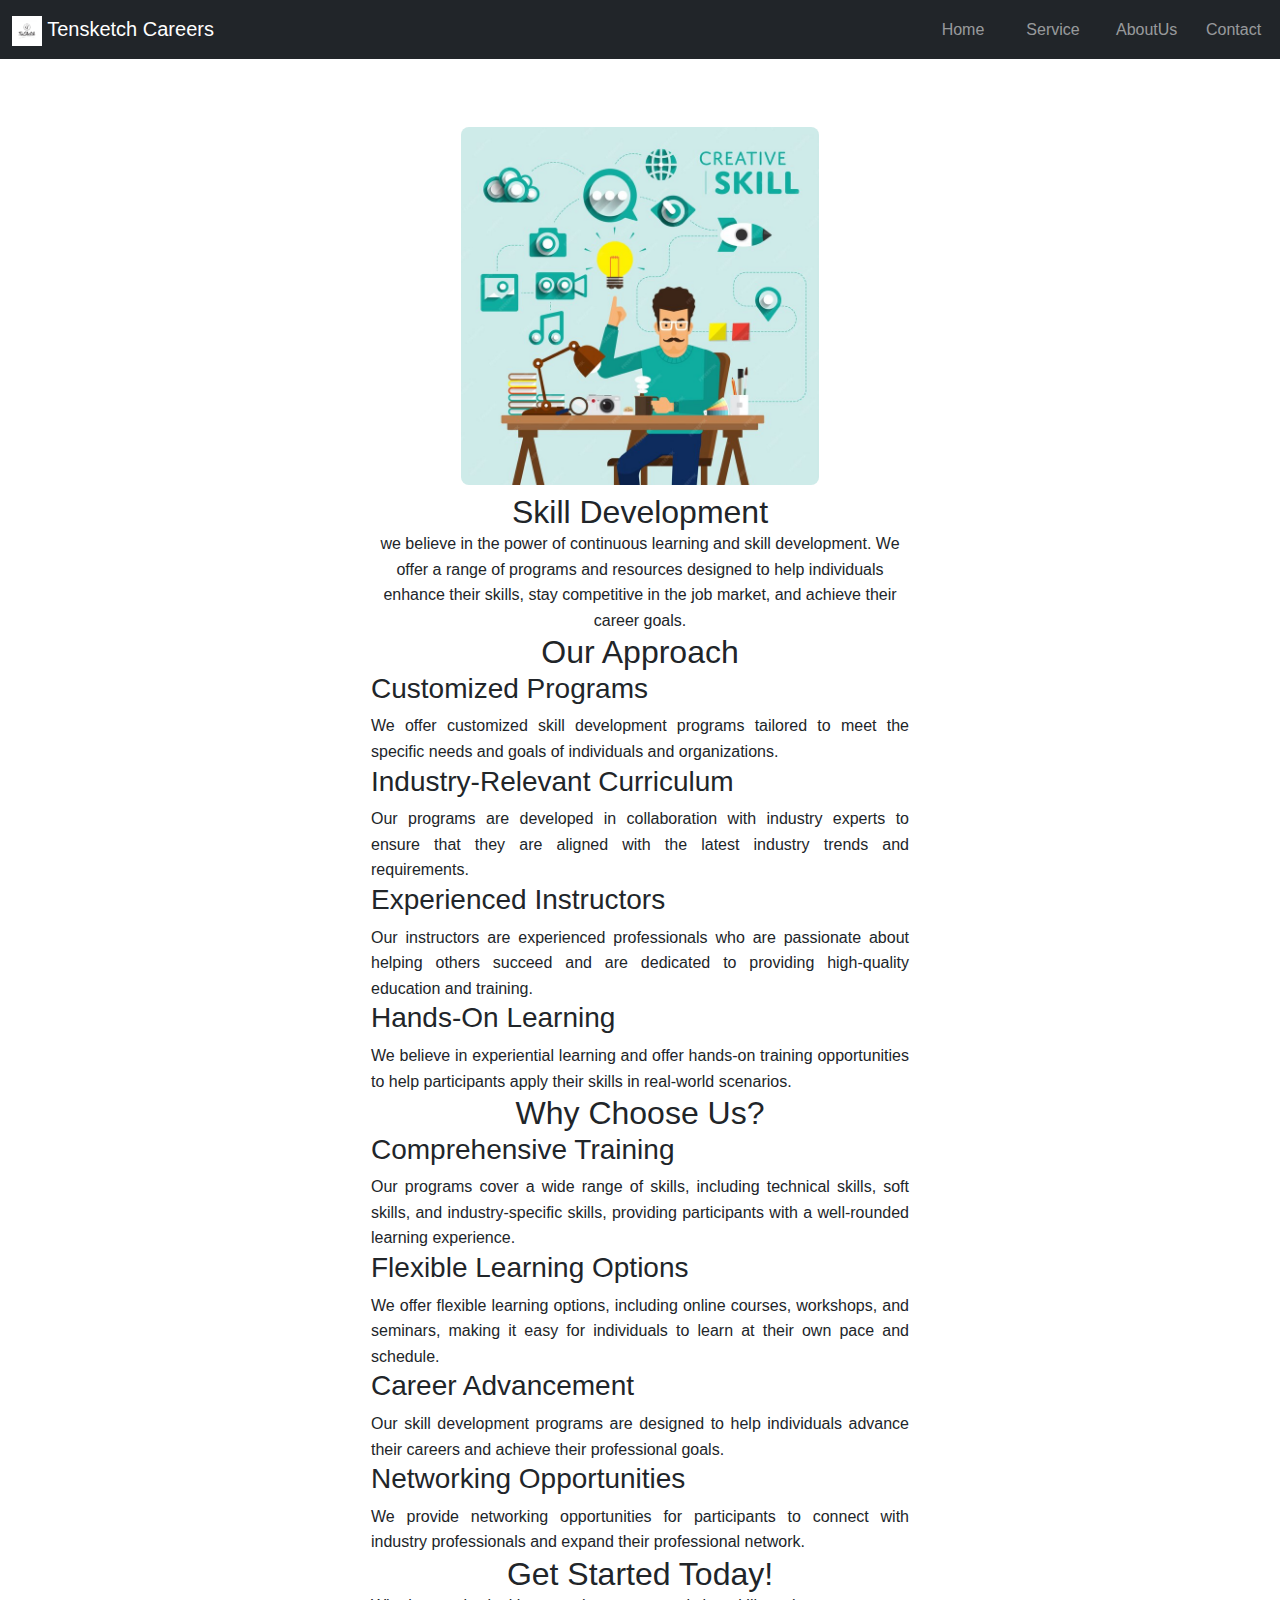
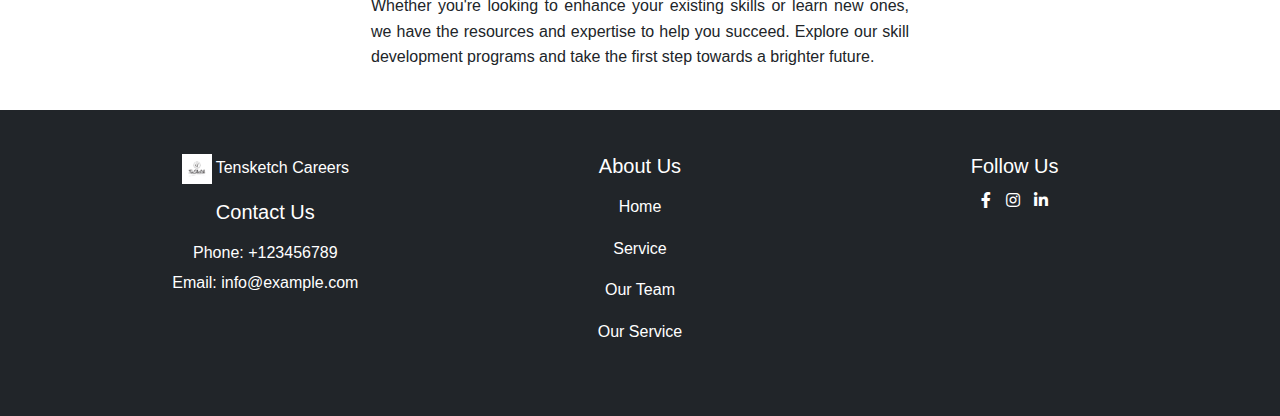
<file: recruiment cons/page5.html>
<!DOCTYPE html>
<html lang="en">
<head>
    <meta charset="UTF-8">
    <meta name="viewport" content="width=device-width, initial-scale=1.0">
    <title>Job Consulting Services</title>
    <link href="https://cdn.jsdelivr.net/npm/bootstrap@5.3.0/dist/css/bootstrap.min.css" rel="stylesheet"> <!-- Link to Bootstrap CSS -->
    <link rel="stylesheet" href="styles.css"> <!-- Link to your custom CSS file for additional styling -->
    <link rel="stylesheet" href="https://cdnjs.cloudflare.com/ajax/libs/font-awesome/5.15.4/css/all.min.css">
</head>
<body>
    <nav class="navbar navbar-expand-lg navbar-dark bg-dark">
        <div class="container-fluid">
            <a class="navbar-brand" href="index.html">
                <img src="logo/logo.png" alt="Logo" height="30">
                Tensketch Careers
            </a>
            <button class="navbar-toggler" type="button" data-bs-toggle="collapse" data-bs-target="#navbarNav" aria-controls="navbarNav" aria-expanded="false" aria-label="Toggle navigation">
                <span class="navbar-toggler-icon"></span>
            </button>
            <div class="collapse navbar-collapse" id="navbarNav">
                <ul class="navbar-nav ms-auto">
                    <li class="nav-item">
                        <a class="nav-link" href="index.html">Home</a>
                    </li>
                    <li class="nav-item">
                        <a class="nav-link" href="index.html #service">Service</a>
                    </li>
                    <li class="nav-item">
                        <a class="nav-link" href="aboutus.html">AboutUs</a>
                    </li>
                    <li class="nav-item">
                        <a class="nav-link" href="index.html #contact">Contact</a>
                    </li>
                </ul>
            </div>
        </div>
    </nav>

    <main class="container mt-5">
        <section class="service-details">
            <div class="row">
                <div class="col-lg-6 offset-lg-3 text-center">
                    <img class="image" src="images/skill_development.jpg" alt="Image Description">
                </div>
            </div>
            <div class="row">
                <div class="col-lg-6 offset-lg-3">
                    <div class="paragraph">
                        <h2>Skill Development</h2>
                        <p>we believe in the power of continuous learning and skill development. We offer a range of programs and resources designed to help individuals enhance their skills, stay competitive in the job market, and achieve their career goals.</p>
                    </div>
                    <div class="content">
                        <h2>Our Approach</h2>
                <h3>Customized Programs</h3>
                <p>We offer customized skill development programs tailored to meet the specific needs and goals of individuals and organizations.
                </p>
                <h3>Industry-Relevant Curriculum</h3>
                <p>Our programs are developed in collaboration with industry experts to ensure that they are aligned with the latest industry trends and requirements.
                </p>
                <h3>Experienced Instructors</h3>
                <p>Our instructors are experienced professionals who are passionate about helping others succeed and are dedicated to providing high-quality education and training.
                </p>
                <h3>Hands-On Learning</h3>
                <p>We believe in experiential learning and offer hands-on training opportunities to help participants apply their skills in real-world scenarios.
                </p>
                <h2>Why Choose Us?</h2>
                <h3>Comprehensive Training</h3>
                <p>Our programs cover a wide range of skills, including technical skills, soft skills, and industry-specific skills, providing participants with a well-rounded learning experience.
                </p>
                <h3>Flexible Learning Options</h3>
                <p>We offer flexible learning options, including online courses, workshops, and seminars, making it easy for individuals to learn at their own pace and schedule.
                </p>
                <h3>Career Advancement</h3>
                <p>Our skill development programs are designed to help individuals advance their careers and achieve their professional goals.
                </p>
                <h3>Networking Opportunities</h3>
                <p>We provide networking opportunities for participants to connect with industry professionals and expand their professional network.
                </p>
                <h2>Get Started Today!</h2>
                <p>Whether you're looking to enhance your existing skills or learn new ones, we have the resources and expertise to help you succeed. Explore our skill development programs and take the first step towards a brighter future.
                </p>
            </div>
                        <!-- Content for job seekers -->
                    </div>
                </div>
            </div>
        </section>
    </main>

    <footer class="bg-dark text-white py-4">
        <div class="container">
            <div class="row">
                <div class="col-lg-4">
                    <div class="mb-3">
                        <a href="index.html">
                            <img src="logo/logo.png" alt="Logo" height="30">
                            <span class="text-white">Tensketch Careers</span>
                        </a>
                    </div>
                    <div>
                        <h5 class="mb-3">Contact Us</h5>
                        <p class="mb-1"><a href="tel:+123456789">Phone: +123456789</a></p>
                        <p class="mb-3"><a href="mailto:info@example.com">Email: info@example.com</a></p>
                    </div>
                </div>
                <div class="col-lg-4">
                    <section>
                        <h5 class="mt-0">About Us</h5>
                        <ul class="nav flex-column">
                            <li class="nav-item">
                                <a class="nav-link text-white" href="index.html">Home</a>
                            </li>
                            <li class="nav-item">
                                <a class="nav-link text-white" href="index.html #service">Service</a>
                            </li>
                            <li class="nav-item">
                                <a class="nav-link text-white" href="aboutus.html">Our Team</a>
                            </li>
                            <li class="nav-item">
                                <a class="nav-link text-white" href="aboutus.html">Our Service</a>
                            </li>
                        </ul>
                    </section>
                </div>
                <div class="col-lg-4">
                    <section class="text-center mt-4 mt-lg-0">
                        <h5>Follow Us</h5>
                        <ul class="list-inline social-media">
                            <li class="list-inline-item">
                                <a href="#"><i class="fab fa-facebook-f"></i></a>
                            </li>
                            <li class="list-inline-item">
                                <a href="#"><i class="fab fa-instagram"></i></a>
                            </li>
                            <li class="list-inline-item">
                                <a href="#"><i class="fab fa-linkedin-in"></i></a>
                            </li>
                        </ul>
                    </section>
                </div>
            </div>
        </div>
    </footer>

    <script src="https://cdn.jsdelivr.net/npm/bootstrap@5.3.0/dist/js/bootstrap.bundle.min.js"></script> <!-- Bootstrap JS Bundle -->
</body>
</html>
</file>
<file: recruiment cons/style.css>
body {
    background-color: #f8f9fa;
    font-family: Arial, sans-serif;
    margin: 0;
    padding: 0;
    box-sizing: border-box;
}

.container {
    display: flex;
    flex-wrap: wrap;
    justify-content: center;
    align-items: center;
    min-height: 100vh;
    padding: 20px;
}

.content {
    width: 100%;
    max-width: 700px;
    background-color: black;
    color: white;
    padding: 20px;
    margin: 20px;
    box-shadow: 0 4px 6px rgba(0, 0, 0, 0.1), 0 1px 3px rgba(0, 0, 0, 0.08);
    transition: all 0.3s ease;
}

.content:hover {
    transform: scale(1.05);
    box-shadow: 0 8px 12px rgba(0, 0, 0, 0.15), 0 3px 6px rgba(0, 0, 0, 0.1);
}

.content h2 {
    margin-bottom: 10px;
}

.content ul {
    list-style-type: none;
    padding-left: 0;
}
</file>
<file: recruiment cons/styles.css>
/* Reset default browser styles */
body, h1, h2, p, ul, li {
    margin: 0;
    padding: 0;
}

body {
    font-family: Arial, sans-serif;
    line-height: 1.6;
    background-color: white; /* Set background color to white */
    margin: 0; /* Remove default margin */
    padding: 0; /* Remove default padding */
}

header, footer {
    background-color: black; /* Set header, nav, footer background color to black */
    color: white; /* Set text color to white */
    text-align: center;
    padding: 1rem 0;
}

/* Reset default styles */
* {
    margin: 0;
    padding: 0;
    box-sizing: border-box;
    font-family: 'Segoe UI', sans-serif;
    text-decoration: none;
    text-align: center;
  }
  
  body {
    position: relative;
    height: 100vh;
  }
  
  /* Navbar styles */
  nav {
    background-color: black;
    display: flex;
    justify-content: space-between;
    align-items: center;
    padding: 25px 50px;
    color: white;
  }
  
  nav ul {
    list-style-type: none;
    display: flex;
    gap: 20px;
  }
  
  nav ul li {
    width: 70px;
  }
  
  nav ul li a {
    font-size: 1.1rem;
    cursor: pointer;
    padding: 20px 15px;
    color: white;
    transition: color 0.3s, border-bottom 0.3s;
  }
  
  nav ul li a:hover {
    color: #f1c40f;
    border-bottom: 4px solid #f1c40f;
  }
  
  /* Hamburger icon styles */
  .hamburger {
    display: none;
    
  }
  
  /* Logo styles */
  .logo-container {
    display: flex;
    align-items: center;
  }
  
  #logo {
    margin-left: 10px;
  }
  .logo-container {
  display: flex;
  align-items: center;
}

#logo {
  color: white;
  margin-left: 10px; /* Adjust margin as needed */
}


main {
    padding: 2rem;
}

.container {
    padding: 20px;
}

h2 {
    text-align: center; /* Center align h2 */
    text-decoration: none; /* Remove underline */
}

.paragraph {
    text-align: justify;
}

.image {
    max-width: 100%;
    height: auto;
    display: block;
    margin: 0 auto 0.5rem;
    border-radius: 8px;
}

 .image-hover {
            cursor: pointer;
            position: relative;
            overflow: hidden;
            padding: 0;
            margin: 10px 0;
            background-size: cover;
            background-position: center;
            transition: transform 0.3s;
        }

        .image-hover::after {
            content: '';
            position: absolute;
            top: 0;
            left: 0;
            width: 100%;
            height: 100%;
            background: rgba(0, 0, 0, 0.5);
            opacity: 0;
            transition: opacity 0.3s;
        }

        .image-hover:hover::after {
            opacity: 1;
        }

        .image-hover:hover {
            transform: scale(1.05);
        }


.buttons {
    display: flex;
    justify-content: center; /* Align buttons horizontally at the center */
    margin-top: 20px;
    padding: 10px;
}

.button {
    padding: 10px 20px;
    margin: 0 5px;
    background-color: #007bff; /* Set button background color to blue */
    color: white; /* Set text color to white */
    border: none;
    cursor: pointer;
    border-radius: 12px;
    transition: background-color 0.3s, color 0.3s; /* Add transition for smooth effect */
}


.button:hover {
    background-color: #0056b3; /* Change the background color on hover */
}

.box {
    border: 1px solid #ccc;
    border-radius: 5px;
    overflow: hidden;
    text-align: center;
    margin-bottom: 20px; /* Add margin to separate boxes */
}

.box img {
    max-width: 100%;
    height: auto;
}

.box h2 {
    margin: 10px 0;
    font-size: 1.2em;
}

.box {
    position: relative;
    overflow: hidden;
    border-radius: 8px;
    box-shadow: 0 2px 4px rgba(0, 0, 0, 0.1);
    transition: transform 0.3s, box-shadow 0.3s;
    margin-right: 10px; /* Add right margin for spacing */
    margin-bottom: 10px; /* Add bottom margin for spacing */
}

.box:last-child {
    margin-right: 0; /* Remove right margin for the last box */
}

.box:hover {
    transform: translateY(-5px);
    box-shadow: 0 4px 8px rgba(0, 0, 0, 0.2);
}

.box img {
    width: 100%;
    height: auto;
    transition: transform 0.3s;
}

.box:hover img {
    transform: scale(1.1);
}

.box h2 {
    margin: 0;
    padding: 10px;
    background-color: #f8f8f8;
    text-align: center;
    font-size: 16px;
    transition: background-color 0.3s;
}

.box .content {
    position: absolute;
    bottom: 0;
    left: 0;
    right: 0;
    background-color: white;
    padding: 10px;
    color:black;
    text-align: center;
    opacity: 0;
    transition: opacity 0.3s;
}

.box:hover .content {
    opacity: 1;
}

.learn-more {
    padding: 10px 20px;
    background-color: #ff6f61;
    color: #fff;
    border: none;
    border-radius: 20px;
    font-size: 16px;
    cursor: pointer;
    transition: background-color 0.3s, color 0.3s;
}

.learn-more:hover {
    background-color: #ff8b60;
    color: #fff;
}

.services p {
    text-align: justify;
}

.services ul {
    display: flex;
    flex-wrap: wrap;
    justify-content: flex-start;
    align-items: flex-start;
    list-style: none;
    padding: 0;
    columns: 100px 1;
    top: 0px;
}

.services li {
    width: calc(33.33% - 20px); /* 20px is the total margin and padding */
    margin-bottom: 1rem;
    text-align: center;
}

.services img {
    max-width: 100%;
    height: auto;
    object-fit: cover;
    display: block;
    margin: 0 auto 0.5rem;
    border-radius: 8px;
}

.service-details {
    display: flex;
    flex-direction: column;
    align-items: center;
    text-align: center;
}

.paragraph {
    text-align: justify;
}

.content h3{
    text-align: left;
    text-decoration: none;
}
.content p{
    text-align: justify;
}
    
*{
    margin: 0;
    padding: 0;
    box-sizing: border-box;
    font-family: "poppins", sans-serif;
}

html{
    scroll-behavior: smooth;
}

body{
    background-color: white;
}

::selection{
    color: #fff;
    background: #ff7979;
}

.timeline-wrapper{
    max-width: 1080px;
    margin: 50px auto;
    padding: 0 20px;
    position: relative;
}

.timeline-wrapper .center-line{
    position: absolute;
    height: 100%;
    width: 4px;
    background: #ff7979;
    left: 50%;
    top: 20px;
    transform: translateX(-50%);
}

.timeline-wrapper .timeline-row{
    display: flex;
}

.timeline-wrapper .timeline-row-1{
    justify-content: flex-start;
}

.timeline-wrapper .timeline-row-2{
    justify-content: flex-end;
}

.timeline-wrapper .timeline-row section{
    background: #ff7979;
    border-radius: 5px;
    width: calc(50% - 40px);
    padding: 20px;
    position: relative;
}

.timeline-wrapper .timeline-row section::before{
    position: absolute;
    content: "";
    height: 15px;
    width: 15px;
    background: #ff7979;
    top: 28px;
    z-index: -1;
    transform: rotate(45deg);
}

.timeline-row-1 section::before{
    right: -7px;
}

.timeline-row-2 section::before{
    left: -7px;
}

.timeline-row section .icon, .center-line .scroll-icon{
    position: absolute;
    background: #ff7979;
    height: 40px;
    width: 40px;
    text-align: center;
    line-height: 40px;
    border-radius: 50%;
    color: #ff7979;
    font-size: 17px;
    box-shadow: 0 0 0 4px #fff, inset 0 2px 0 rgba(0, 0, 0, 0.08), 0 3px 0 4px rgba(0, 0, 0, 0.05);
}

.center-line .scroll-icon{
    bottom: 0px;
    left: 50%;
    font-size: 25px;
    transform: translateX(-50%);
}

.timeline-row-1 section .icon{
    top: 15px;
    right: -60px;
}

.timeline-row-2 section .icon{
    top: 15px;
    left: -60px;
}

.timeline-row section .details, .timeline-row section .bottom{
    display: flex;
    align-items: center;
    justify-content: space-between;
}

.timeline-row section .details .title{
    font-size: 22px;
    font-weight: 600;
}

.timeline-row section p{
    margin: 10px 0 17px 0;
}

.timeline-row section .bottom a{
    text-decoration: none;
    background: white;
    color: black;
    padding: 7px 15px;
    border-radius: 5px;
    transition: all 0.3s ease;
}

.timeline-row section .bottom a:hover{
    transform: scale(0.97);
}  

/* Default styles */
/* Default styles */
.carousel-container {
    position: relative;
    width: 100%;
    overflow: hidden;
}

.carousel {
    display: flex;
    transition: transform 0.5s ease;
}

.carousel img {
    width: 100%;
    height: 600px;
}

.carousel-desc {
    position: absolute;
    bottom: 0;
    left: 0;
    width: 100%;
    background-color: rgba(0, 0, 0, 0.5);
    color: white;
    text-align: center;
    padding: 10px;
    box-sizing: border-box;
}

.prev,
.next {
    position: absolute;
    top: 50%;
    transform: translateY(-50%);
    background-color: rgba(0, 0, 0, 0.5);
    color: white;
    border: none;
    padding: 10px;
    cursor: pointer;
}

.prev {
    left: 0;
}

.next {
    right: 0;
}

.whatsapp-box {
    width: 100%;
    height: 700px;
    border-radius: 20px;
    background: white; /* Gradient background */
    border: 1px solid black;
    overflow: hidden;
    margin: 0 auto; /* Center the box horizontally */
    box-shadow: 10px 10px 10px rgba(0, 0, 0, 0.1); /* Add shadow effect */
}

.whatsapp-details {
    float: left;
    width: 50%;
    height: 100%;
    padding: 20px;
    box-sizing: border-box;
    display: flex;
    flex-direction: column;
    justify-content: center;
    align-items: center;
}

.whatsapp-form {
    float: right;
    width: 50%;
    height: 100%;
    padding: 20px;
    box-sizing: border-box;
    display: flex;
    flex-direction: column;
    justify-content: center;
    align-items: center;
}


    .whatsapp-image {
        width: 100px;
        height: 100px;
        margin: 0 auto;
        display: block;
        box-shadow: 10px 10px 10px rgba(0, 0, 0, 0.1); 
    }

    .whatsapp-content {
        text-align: center;
        margin-top: 10px;
    }

    .whatsapp-number {
        text-align: center;
        margin-top: 5px;
    }

.whatsapp-button {
    display: block;
    width: 80%;
    margin: 20px auto;
    background-color: #4CAF50;
    color: white;
    text-align: center;
    padding: 10px;
    text-decoration: none;
    border-radius: 5px;
    transition: background-color 0.3s, color 0.3s, box-shadow 0.3s; /* Add box-shadow to the transition */
    box-shadow: 0 2px 4px rgba(0, 0, 0, 0.2); /* Add shadow effect */
}

.whatsapp-button:hover {
    background-color: #45a049; /* Darker shade of green for hover effect */
}


   
    .form-group {
        margin-bottom: 20px;
    }

    .form-group label {
        display: block;
        font-weight: bold;
        text-align: left;
    }

    .form-group input,
    .form-group textarea {
        width: 100%;
        padding: 8px;
        border: 1px solid #ccc;
        border-radius: 5px;
    }

    .captcha {
        display: inline-block;
        margin-top: 10px;
    }

    .form-group button {
        background-color: blue;
        color: white;
        padding: 10px 20px;
        border: none;
        border-radius: 5px;
        cursor: pointer;
        transition: background-color 0.3s, color 0.3s, box-shadow 0.3s; /* Add box-shadow to the transition */
        box-shadow: 0 2px 4px rgba(0, 0, 0, 0.2); /* Add shadow effect */
    }
    
    .form-group button:hover {
        background-color: #0066cc;
        color: #fff;
        box-shadow: 0 4px 8px rgba(0, 0, 0, 0.2); /* Increase shadow size on hover */
    }
    
    
    .whatsapp-image {
    width: 150px; /* Enlarge the image */
    height: 150px;
    margin: 0 auto;
    display: block;
    border-radius: 50%; /* Make the image round */
    box-shadow: 0px 0px 10px rgba(0, 0, 0, 0.1); /* Add shadow effect to image */
}

.form-group input,
.form-group textarea,
.form-group button {
    border-radius: 15px; /* Smooth edges for input boxes and button */
}



@media (max-width: 768px) {
    .whatsapp-details, .whatsapp-form {
        width: 100%;
        float: none;
    }
    
    .whatsapp-box {
        height: auto; /* Adjust height for mobile view */
    }
}

@media (max-width: 768px) {
    nav {
      padding: 15px 20px;
    }
  
    .hamburger {
      display: block;
      gap: 5px;
    }
  
    #nav-links {
      display: none;
      position: absolute;
      top: 60px;
      right: 0;
      width: 100%;
      flex-direction: column;
      justify-content: center;
      align-items: center;
      background-color: #f1c40f;
      padding: 35px 0;
      border-radius: 0 0 20px 20px;
      box-shadow: 0px 5px 5px rgba(0, 0, 0, 0.2);
    }
  
    #nav-links.show {
      display: flex;
    }
  
    #nav-links li {
      text-align: center;
      width: 90vw;
    }
  
    #nav-links li a {
      color: rgba(12, 11, 11, 0.836);
      padding: 10px;
    }
  
    #nav-links li a:hover {
      font-weight: bold;
      color: #191e24;
      border: none;
      letter-spacing: 3px;
    }
  }
  
  @media (max-width: 700px) {
    .hamburger {
      display: flex;
      flex-direction: column;
      justify-content: space-around;
      width: 35px;
      height: 30px;
      cursor: pointer;
      padding: 5px;
      gap: 5px;
      
    }
  
    .line {
      width: 100%;
      height: 2px;
      background-color: black;
      color: black;
    }
  
    .lines-open {
      background-color: black; /* Change to desired color */
    }
  
    .line-close{
      background-color: black;
    }
  
    .lines-rotate {
      background-color: black;
      border-radius: 5px;
    }
    
  }


/* Media query for mobile devices */
@media only screen and (max-width: 600px) {
    .carousel img {
        height: 300px; /* Adjust the height for smaller screens */
    }
    .carousel-desc {
        font-size: 12px;
        display: block; /* Show the description in mobile view */
    }
}




/* Media query for PC view */
@media only screen and (min-width: 768px) {
    .services {
        display: flex; /* Display as flex container */
        flex-wrap: wrap; /* Allow wrapping of items */
        justify-content: center; /* Center items horizontally */
    }

    .services li {
        flex: 1 1 200px; /* Flex properties for each item */
        margin: 0.5rem; /* Add margin around items */
    }

    .services img {
        border-radius: 8px; /* Add border radius */
    }
}
/* Ensure previous CSS for PC view remains the same */

/* Show boxes one by one in mobile view */
@media only screen and (max-width: 768px) {
    .services ul {
        columns: 1; /* Display items in a single column */
    }

    .services li {
        width: 100%; /* Each item takes full width */
        margin-bottom: 1rem; /* Add margin between items */
    }
}
@media (max-width: 768px) {
    .timeline-wrapper .center-line {
        display: none;
    }

    .timeline-wrapper .timeline-row {
        flex-direction: column;
        align-items: center;
    }

    .timeline-wrapper .timeline-row section {
        width: 90%;
        margin-bottom: 20px;
    }

    .timeline-row section::before {
        display: none;
    }

    .timeline-row section .icon {
        position: static;
        margin-right: 0;
        margin-bottom: 10px;
    }
}


@media (max-width: 440px) {
    .timeline-wrapper .center-line,
    .timeline-row section::before,
    .timeline-row section .icon {
        display: none;
    }

    .timeline-wrapper .timeline-row {
        margin: 10px 0;
    }
}

footer {
    padding: 20px 0;
    background-color: #333;
    color: #fff;
}

section {
    margin-bottom: 20px;
}

ul {
    padding-left: 0;
    text-decoration: none;
}

li {
    list-style: none;
    text-decoration: none;
}

a {
    color: #fff;
    text-decoration: none;
}

a:hover {
    text-decoration: underline;
}

.brand img {
    vertical-align: middle;
    margin-right: 5px;
}

.brand p {
    display: inline;
    vertical-align: middle;
    margin: 0;
}
.nav-link:hover {
    text-decoration: none;
}
.nav-item:nth-child(3) .nav-link:hover {
    text-decoration: none;
}
footer .col-lg-4:nth-child(2) .nav-link {
    color: white !important;
}
.social-media {
    margin-top: 10px;
}

@media (max-width: 767px) {
    .social-media {
        text-align: center;
    }
}

.social-media .list-inline-item {
    margin-right: 10px;
    gap: 20px;
}

.social-media .list-inline-item:last-child {
    margin-right: 0;
}
/* Default styles */
.footer {
    background-color: #333;
    color: white;
    padding: 20px;
  }
  
  .footer .container {
    display: flex;
    justify-content: space-between;
    align-items: center;
  }
  
  .footer .social-media {
    display: flex;
    gap: 10px; /* Gap between social media icons */
  }
  
  .footer .contact {
    margin-top: 10px; /* Margin between social media and contact info */
  }
  
  /* Media query for screens smaller than 768px (mobile screens) */
  @media (max-width: 767.98px) {
    .footer .container {
      flex-direction: column; /* Stack items vertically */
      align-items: center; /* Center items horizontally */
    }
  
    .footer .social-media {
      margin-bottom: 10px; /* Add space below social media icons */
    }
  }
</file>
